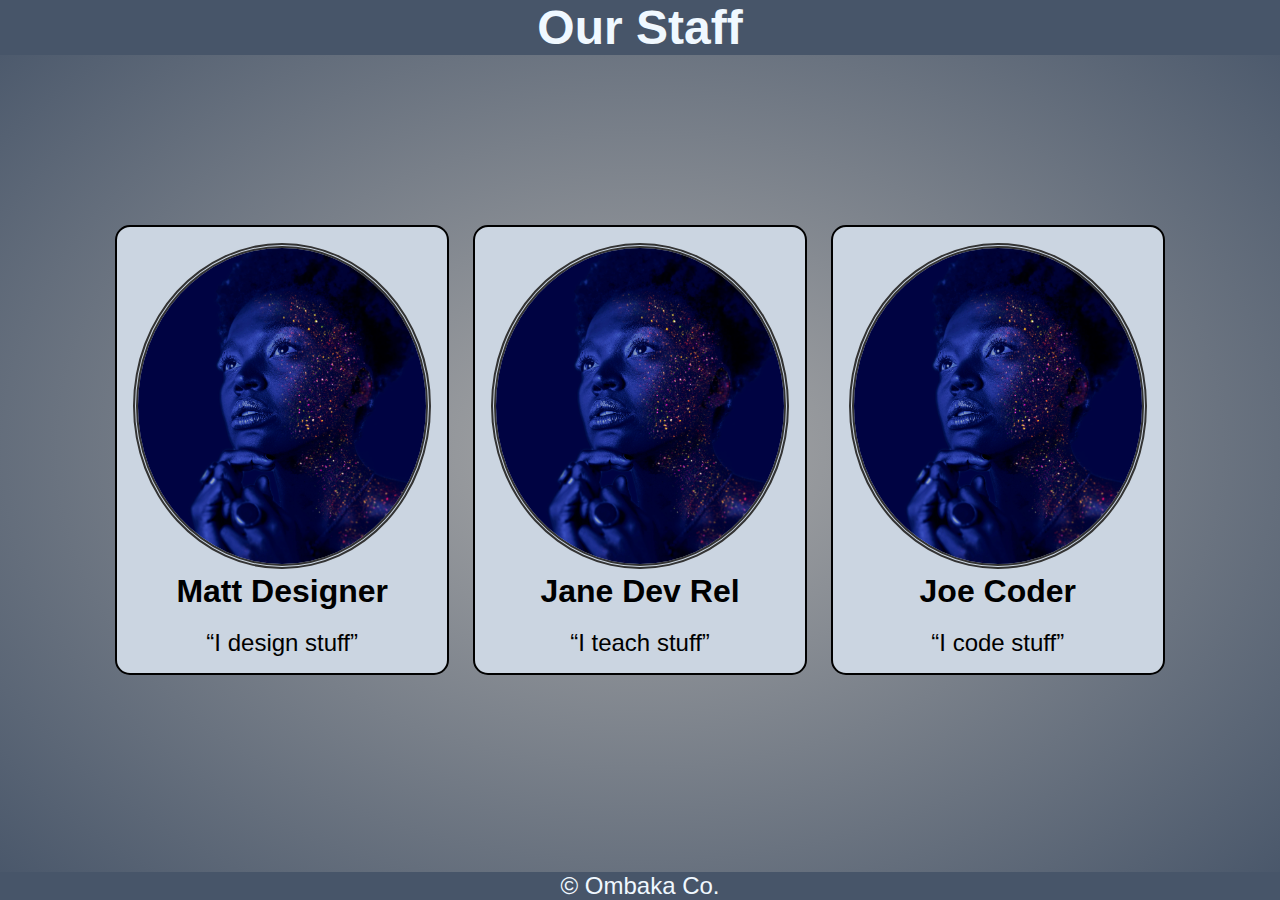
<file: card-project/index.html>
<!DOCTYPE html>
<html lang="en">
<head>
    <meta charset="UTF-8">
    <meta name="viewport" content="width=device-width, initial-scale=1.0">
    <title>CSS-Mini Project: Profile Cards</title>
    <link rel="stylesheet" href="style.css">
    <link rel="shortcut icon" href="favicon.ico" type="image/x-icon">
    <meta name="author" content="Lewis Ochieng' Ombaka">
</head>
<body>
    <header>
        <h1>Our Staff</h1>
        <nav>
            <a href="#profile1">Joe</a>
            <a href="#profile2">Matt</a>
            <a href="#profile3">Jane</a>
        </nav>
    </header>
    <main>
        <article id="profile1" class="card">
            <figure>
                <img src="pexels-3motional-studio-407102-1081685.jpg" alt="Joe Coder" width="500" height="500">
                <figcaption>Joe Coder</figcaption>
            </figure>
            <p><q>I code stuff</q></p>
        </article>
        <article id="profile2" class="card">
            <figure>
                <img src="pexels-3motional-studio-407102-1081685.jpg" alt="Matt Designer" width="500" height="500">
                <figcaption>Matt Designer</figcaption>
            </figure>
            <p><q>I design stuff</q></p>
        </article>
        <article id="profile3" class="card">
            <figure>
                <img src="pexels-3motional-studio-407102-1081685.jpg" alt="Jane Dev Rel" width="500" height="500">
                <figcaption>Jane <span class="nowrap">Dev Rel</span></figcaption>
            </figure>
            <p><q>I teach stuff</q></p>
        </article>
    </main>
    <footer>
        <p>&copy; Ombaka Co.</p>
    </footer>
</body>
</html>
</file>
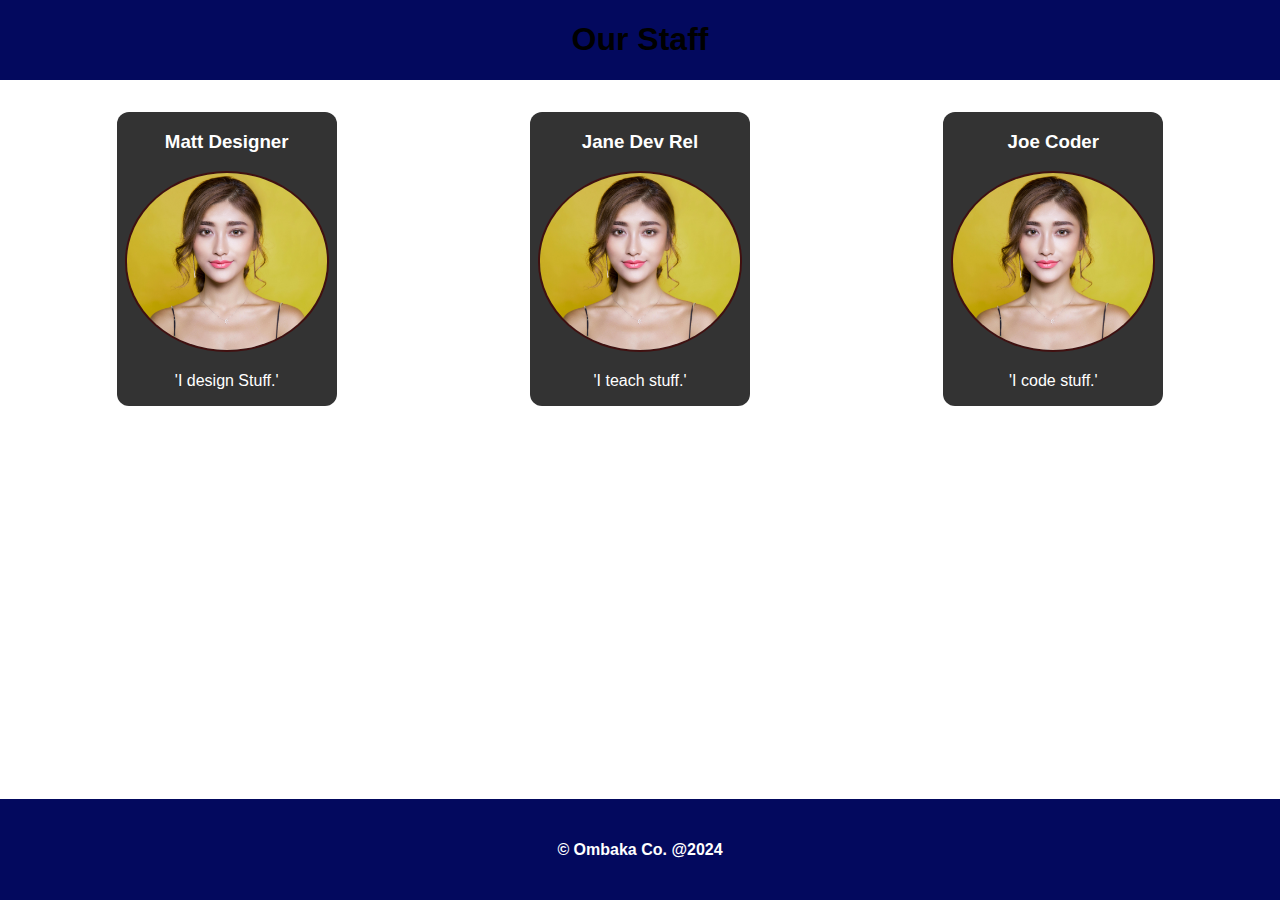
<file: css-trial-card-project/index.html>
<!DOCTYPE html>
<html lang="en">
<head>
    <meta charset="UTF-8">
    <meta name="viewport" content="width=device-width, initial-scale=1.0">
    <title>CSS Mini-project: Profile Cards</title>
    <link rel="stylesheet" href="style.css">
    <link rel="shortcut icon" href="favicon.ico" type="image/x-icon">
    <meta  description="author" content="Lewis Ochieng' Ombaka">
</head>
<body>
    <header>
        <h1>Our Staff</h1>
        <nav>
            <h3><a href="#designer">Designer</a></h3>
            <h3><a href="#teacher">Teacher</a></h3>
            <h3><a href="#coder">Coder</a></h3>
        </nav>
    </header>
    <main>
        <div class="container">
            <div class="profile 1"  id="designer">
                <h3>Matt Designer</h3>
                <img src="pexels-pixabay-415829.jpg" alt="designer">
                <p>'I design Stuff.'</p>
            </div>
            <div class="profile 2">
                <h3>Jane Dev Rel</h3>
                <img src="pexels-pixabay-415829.jpg" alt="teacher" id="teacher">
                <p>'I teach stuff.'</p>
            </div>
            <div class="profile 3">
                <h3>Joe Coder</h3>
                <img src="pexels-pixabay-415829.jpg" alt="coder" id="coder">
                <p>'I code stuff.'</p>
            </div>
        </div>
    </main>
    <footer>
        <h4>&copy; Ombaka Co. @2024</h4>
    </footer>
</body>
</html>
</file>
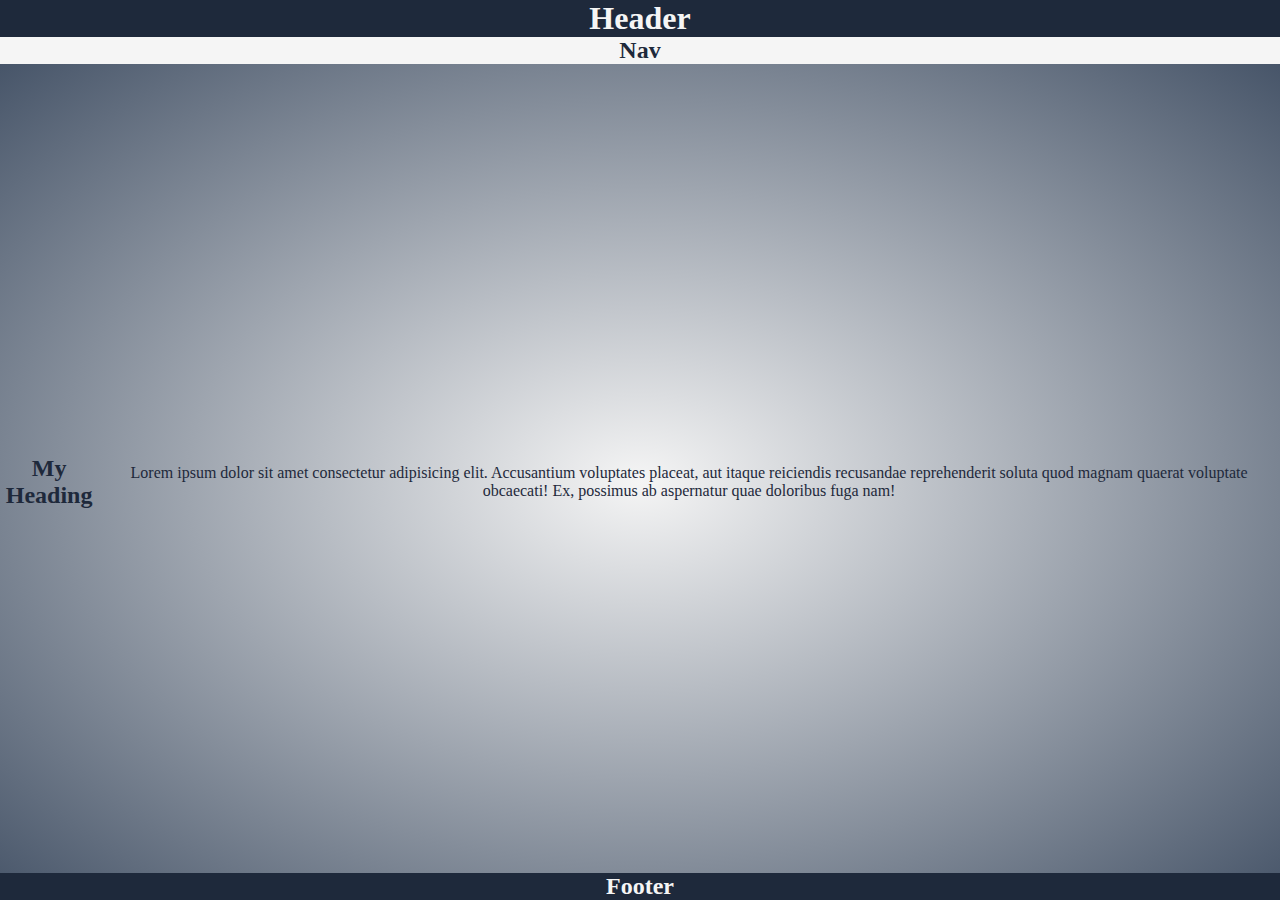
<file: css/index.html>
<!DOCTYPE html>
<html lang="en">
<head>
    <meta charset="UTF-8">
    <meta name="viewport" content="width=device-width, initial-scale=1.0">
    <title>CSS</title>
    <meta name="author" content="Lewis Ochieng' Ombaka">
    <meta name="description" content="More about CSS">
    <link rel="stylesheet" href="style.css">
</head>
<body>
    <!-- <section class="columns">
        <p>Lorem ipsum dolor sit amet consectetur adipisicing elit. Nisi ea excepturi vero quibusdam distinctio eius, corporis architecto cum itaque dolor.</p>
        <p>Velit harum, corporis vero rerum voluptas fugiat? Ipsam autem reiciendis perferendis quam obcaecati, a ratione aliquam nisi commodi temporibus quod.</p>
        <h2>Next Topic</h2>
        <p class="quote">🦈Where's my Rug, man?🦈 <span class="nowrap">&#8212; The Dude</span></p>
        <p>Reprehenderit ad veniam enim quasi, nulla iure minus illum magnam, voluptatem officia consequatur alias. Necessitatibus fugit pariatur suscipit molestias id?</p>
        <p>Aliquam aperiam repellendus commodi facilis, ab dolorum explicabo! Odio modi saepe animi harum. Nostrum quisquam hic cum, accusantium ad rerum.</p>
    </section>
    <p>Aut corrupti magnam incidunt perspiciatis non consequatur, ea quisquam? Tenetur minima fugit quaerat mollitia eos optio, omnis a non architecto.</p>
    <div class="outer-container">
        <div class="inner-container">
            <div class="box absolute">
                <p>Absolute</p>
            </div>
            <div class="box relative">
                <p>Relative</p>
            </div>
            <div class="box fixed">
                <p>Fixed</p>
            </div>
            <div class="box sticky">
                <p>Sticky</p>
            </div>
        </div>
    </div>
    <div class="box1"></div> -->
    <!-- <button class="social">🚀</button>
    <section id="one">
        <header class="blue">Header One</header>
        <h2>One</h2>
    </section>
    <section id="two">
        <header class="red">Header Two</header>
        <h2>Two</h2>
    </section>
    <section id="three">
        <header class="green">Header Three</header>
        <h2>Three</h2>
    </section>
    <footer>
        <a href="#one">One</a>
        <a href="#two">Two</a>
        <a href="#three">Three</a>
    </footer> -->
    <!-- <main class="container">
        <div class="box">1</div>
        <div class="box">2</div>
        <div class="box">3</div>
        <div class="box">4</div>
        <div class="box">5</div>
        <div class="box">6</div>
    </main> -->
    <!-- <section class="herocontainer">
        <section class="hero">
            <figure class="profile-pic-figure">
                <img src="../pexels-3motional-studio-407102-1081685.jpg" width="800px" height="800px" alt="pat2" title="my Profle Picture">
                <figcaption>Lewis Ombaka</figcaption>
            </figure>
            <h1 class="h1">
                <span class="nowrap">Hello 👋🏾</span>
                <span class="nowrap">I'm <span class="lewis">Lewis</span></span>
            </h1>
        </section>
    </section> -->
    <!-- <section class="example">
        <img src="../pexels-zen-chung-5748671.jpg" width="200" height="200" alt="pat1">
    </section> -->
    <h1>Header</h1>
    <header>
        <nav><h2>Nav</h2></nav>
    </header>

    <main>
        <h2>My Heading</h2>
        <p>Lorem ipsum dolor sit amet consectetur adipisicing elit. Accusantium voluptates placeat, aut itaque reiciendis recusandae reprehenderit soluta quod magnam quaerat voluptate obcaecati! Ex, possimus ab aspernatur quae doloribus fuga nam!</p>
    </main>

    <footer>
        <h2>Footer</h2>
    </footer>
</body>
</html>
</file>
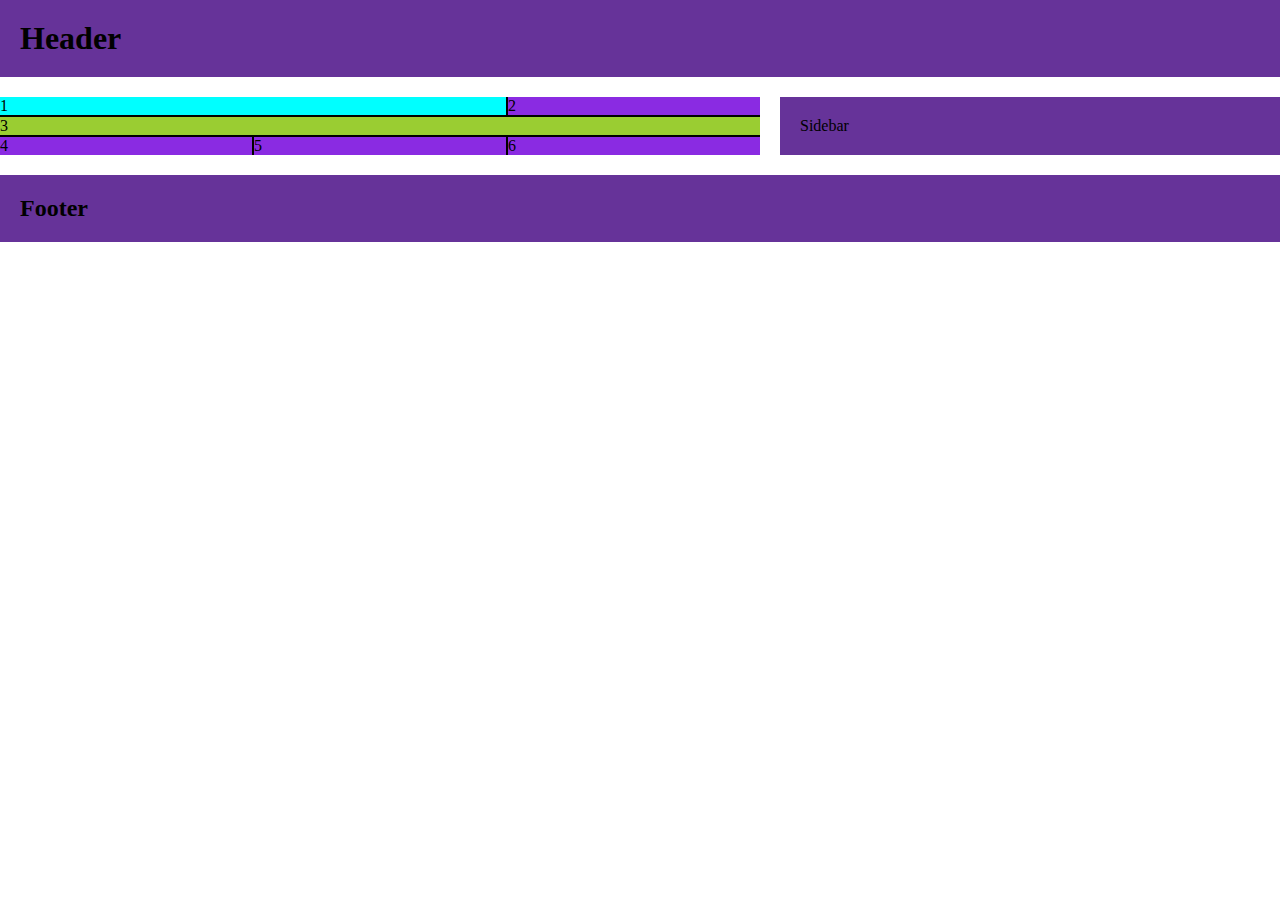
<file: gridcss/index.html>
<!DOCTYPE html>
<html lang="en">
<head>
    <meta charset="UTF-8">
    <meta name="viewport" content="width=device-width, initial-scale=1.0">
    <title>Document</title>
    <link rel="stylesheet" href="style.css">
</head>
<body>
    <header class="header el">
        <h1>Header</h1>
    </header>
    <main class="main">
        <div class="box">1</div>
        <div class="box">2</div>
        <div class="box">3</div>
        <div class="box">4</div>
        <div class="box">5</div>
        <div class="box">6</div>
    </main>
    <section class="sidebar el">Sidebar</section>
    <footer class="footer el"><h2>Footer</h2></footer>
</body>
</html>
</file>
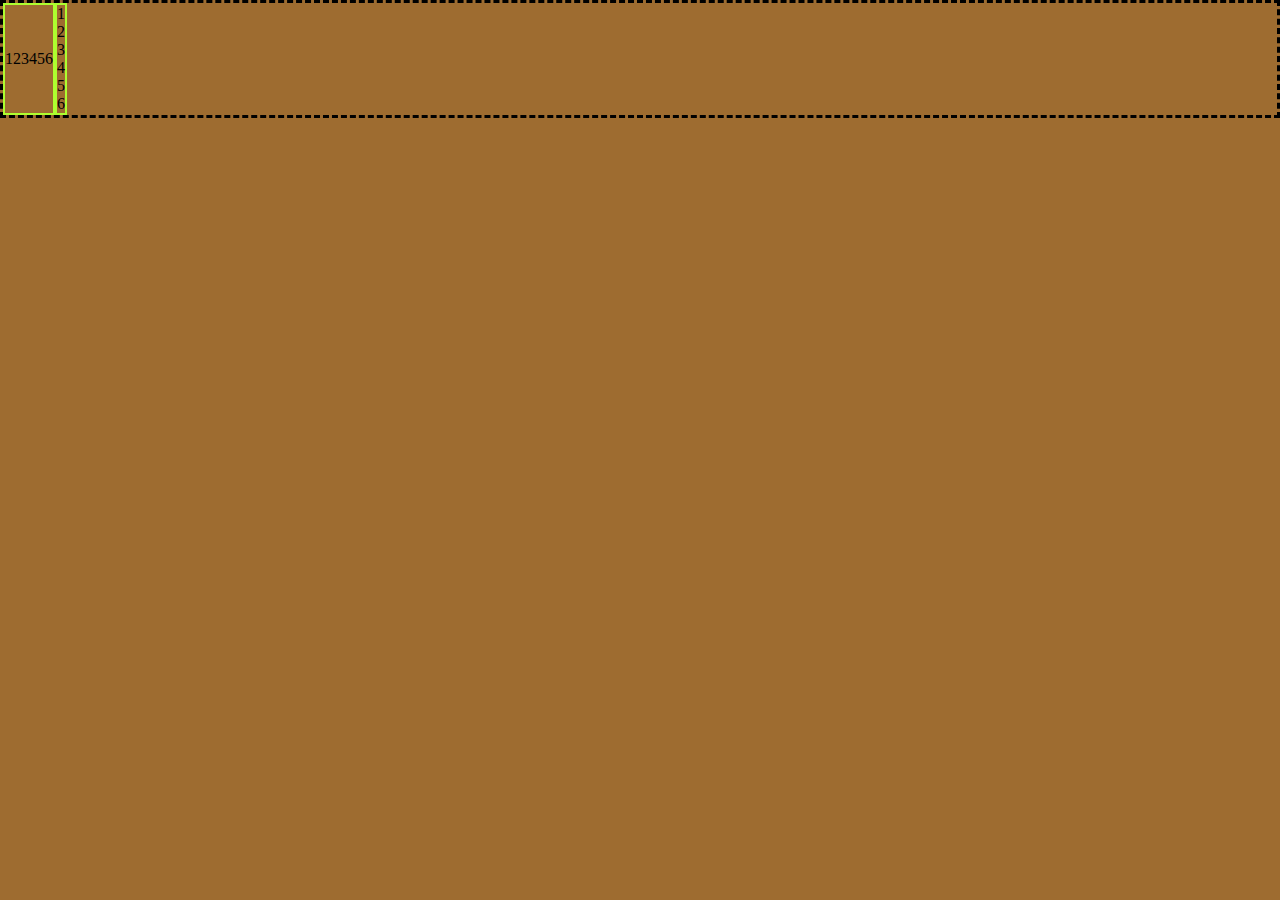
<file: plp/index.html>
<!DOCTYPE html>
<html lang="en">
<head>
    <meta charset="UTF-8">
    <meta name="viewport" content="width=device-width, initial-scale=1.0">
    <title>Advanced CSS</title>
    <link rel="stylesheet" href="style.css">
</head>
<body>
    <div class="container">
        <div class="one">1</div>
        <div class="one">2</div>
        <div class="one">3</div>
        <div class="one">4</div>
        <div class="one">5</div>
        <div class="one">6</div>
    </div>
<body>
    <div class="container2">
        <div class="two">1</div>
        <div class="two">2</div>
        <div class="two">3</div>
        <div class="two">4</div>
        <div class="two">5</div>
        <div class="two">6</div>
    </div>
</body>
</html>
</file>
<file: card-project/style.css>
html{
    scroll-behavior: smooth;
}

*{
    margin: 0;
    padding: 0;
    box-sizing: border-box;
}

img{
    display: block;
    max-width: 100%;
    height: auto;
}

/* Utility Classes */
.nowrap{
    white-space: nowrap;
}

/* General Styles */
body{
    font: 1.5rem sans-serif;
    min-height: 100vh;
    background-color: #475569;
    background-image: radial-gradient(darkgray, #475569);
    display: flex;
    flex-direction: column; 
}

main{
    flex-grow: 1;
    display: flex;
    flex-direction: column;
    align-items: center;
    padding: 1rem;
    gap: 1.5rem;
    padding: 110px;
}

nav{
    background-color: #fff;
    color: #000;
    padding: 0.5rem;
    border-bottom: 2px solid #000;
    font-weight: bolder;
    display: flex;
    justify-content: space-evenly;
}

.card{
    scroll-margin-top: 8rem;
    width: min(100%, 450px);
    background-color: #cbd5e1;
    border: 2px solid #000;
    border-radius: 15px;
    padding: 1rem;
    display: flex;
    flex-direction: column;
    align-items: center;
}

.card figure{
    display: flex;
    flex-flow: column nowrap;
}

.card img{
    border: 5px double #333;
    border-radius: 50%;
}

.card figcaption{
    font-weight: bolder;
    font-size: 2rem;
    margin: 1rem;
    text-align: center;
}

nav a, nav a:visited{
    color: #000;
}

nav a:hover, nav a:focus{
    color: hsla(0, 0%, 20%, 0.6);
}

header,footer{
    position: sticky;
    color: aliceblue;
    background-color: #475569;
    text-align: center;
}

header{
    position: fixed;
    top: 0;
    background-color: #475569;
    color: aliceblue;
    text-align: center;
    width: 100%;
}
footer{
    position: fixed;
    bottom: 0;
    background-color: #475569;
    color: aliceblue;
    text-align: center;
    width: 100%;
}

@media screen and (min-width:576px){
    main{
        justify-content: center;
        flex-flow: row wrap;
        padding: 110px;
    }
    .card{
        width:min(100%, 400px)
    }
    .card:last-child{
        order: -1;
    }
    article{
        margin-bottom: 0;
    }
}

@media screen and (min-width:768px){
    nav{
        display: none;
    }
    .card{
        width: min(100%, 325px);
    }
    .card figure{
        flex-flow:reverse;
    }
    .card figcaption{
        margin:0.1em 0;
    }
    .card p{
        margin-top:1rem;
    }
}

@media screen and (min-width:992px){
    .card{
        width:min(100%, 400px);
    }
    .card:nth-child(2){
        order: -1;
    }

}

@media screen and (min-width:1200px){
    .card{
        width:min(calc(33% - 1rem), 500px)
    }
}

@media screen and (max-height:425px) and (min-aspect-ratio:7/4){
    h1{
        font-size: 1.5rem;
    }
    nav{
        display: none;
    }
    main{
        flex-flow: row nowrap;
        justify-content: space-evenly;
        align-items: stretch;
    }
    .card{
        width: min(calc(33% - 0.25rem),200px);
    }
    .card figcaption, card p{
        font-size: 1.25rem;
    }
}
</file>
<file: css-trial-card-project/style.css>
/* *{
    margin: 0;
    padding: 0;
    box-sizing: border-box;
}

body{
    font-family: 'Segoe UI', Tahoma, Geneva, Verdana, sans-serif;
    min-height:100vh;
    background-color: #36362ca9;
    background-image: radial-gradient(blue, white);
}

.profile  img{
    width:200px;
    border: 2px solid #460404bb;
    border-radius: 50%;
}

.profile{
    width:220px;
    height: auto;
    margin: 12px;
    border: 3px solid darkgray;
    background-color: #333;
    text-align: center;
    border-radius: 12px;
}

.container{
    display:flex;
    justify-content: space-around;
    flex-wrap: wrap;
    flex: 1;
}

footer{
    position: sticky;
    bottom: 0;
    width: 100%;
}

h1, footer{
    background-color: rgb(3, 9, 94);
    text-align: center;
} */


/* Example CSS based on your structure */
html{
    scroll-behavior: smooth;
}

body {
    display: flex;
    flex-direction: column;
    min-height: 100vh;
    margin: 0;
    font-family: 'Segoe UI', Tahoma, Geneva, Verdana, sans-serif;
}
nav{
    display: none;
}
footer {
    background-color: rgb(3, 9, 94);
    color: white;
    text-align: center;
    padding: 20px;
}

header{
    background-color: rgb(3, 9, 94);
}

h1{
    text-align: center;
}

main {
    flex: 1;
}

.container {
    display: flex;
    justify-content: space-around;
    flex-wrap: wrap;
    padding: 20px;
}

.profile {
    width: 220px;
    background-color: #333;
    color: white;
    text-align: center;
    margin: 12px;
    border-radius: 12px;
}

.profile img {
    width: 200px;
    border: 2px solid #460404bb;
    border-radius: 50%;
}

.profile:target{
    border: 3px dashed rebeccapurple;
}

/* .profile:nth-child(even){
    background-color: papayawhip;


} 
    
.profile figcaption::first-letter, first-line{
    font-size:2rem;
}

.profile::after, .profile::before{
    content: '''';
}
*/

@media screen and (max-width:480px){
    nav{
        display: block;
        background-color: #410202ec;
        display: flex;
        justify-content: space-around;
        padding: 0;
        margin: 0;
        width: 100%;
    }
    header{
        width: 100%;
        position: fixed;
        top: 0;
    }
    main{
        height: 100vh;
        margin-top:150px;
        margin-bottom: 100px;
    }

    nav h3 a{
        color: aliceblue;
    }
    footer{
        position: fixed;
        bottom: 0;
        width: 100vw;
        padding: 0;
    }
}
</file>
<file: css/style.css>
/* Columns */
/* *{
    margin: 0;
    padding: 0;
    box-sizing: border-box;
} */

/* html{
    scroll-behavior: smooth;
}

body{
    font-family: 'Segoe UI', Tahoma, Geneva, Verdana, sans-serif;
    font-size: 1.5rem;
    min-height: 300vh;
    background-color: #000000;
}

.columns{
    column-count: 4;
    column-width: 250px;
    column-rule: 3px solid #333; columns border
    column-gap: 3rem; 
}

.columns p{
    margin-top: 0;
}

.columns h2{
    margin-top: 0;
    background-color: #333;
    color: #fff;
    padding: 1rem;
    width: 250px;
    break-inside: avoid; Helps the element not break in half during screen resizing
} */
/* 
.columns .quote{
    font-size: 3rem;
    text-align: center;
    color: #333;
    column-span: all;
    margin-top: 2rem;
}

.nowrap{
    white-space: nowrap;
} */

/* Position */

/* .outer-container{
    border: 3px dashed #333;
    width: 75vw;
    height: 85vh;
    margin: 40px auto;
    position: relative;
} */
/* 
.inner-container{
    border: 2px solid blue;
    width: 40vw;
    height: 50vh;
    margin: 200px auto;
}

.box{
    width: 150px;
    height: 150px;
    color: #000000;
    padding: 1rem;
}

.absolute{
    background-color: blue;
    width: 120px;
    position: absolute;
    top: 0;
    left: 0;
    z-index: 1;
}

.relative{
    background-color: red;
    position: relative;
    top: 300px;
    left: 150px;
}

.fixed{
    background-color: green;
    position: fixed;
    top: 100px;
    left: 20px;
    z-index: 1;
}

.sticky{
    background-color: #b7ca48;
    position: sticky;
    top: 100px;
}
.box1{
    width: 200px;
    height: 200px;
    background-color: #42e6ff;
    position: sticky;
    top: 0;
    right: 0;
} */

/* position:
            relative:position relative to where it normally is
            fixed:position relative to the viewport
            absolute:position relative to nearest ancestor
            sticky:position based on scroll position
            static:default position for an element 
*/
/* 
section{
    height: 100vh;
}

.blue{
    background-color: blue;
}

.red{
    background-color: red;
}

.green{
    background-color: green;
}

header, footer{
    color: wheat;
    text-align: center;
    height: 100px;
    font-size: 3rem;
}

header{
    position: sticky;
    top: 0;
}

footer{
    background-color: #000000;
    position: fixed;
    bottom: 0;
    width: 100vw;
    text-align: center;
}
a{
    color: aliceblue;
}
.social{
    background-color: royalblue;
    color: #fff;
    font-size: inherit;
    padding: 1rem;
    position: fixed;
    top: 30%;
    left: 0;
    z-index: 1;
    outline: none;
} */

/* Flexbox */

/* 
    css flex
    justify-content(left to right)
    align-items(bottom to top)
    flex-direction(relative to the text direction)
    order(integer)
    align-self(align an individual bottom to top)
    flex-wrap(squeeze all items on a single line)
    flex-flow(combination of flex-wrap & flex-direction)
    align-content(but align-content determines the spacing between lines, while align-items determines how the items as a whole are aligned within the container. When there is only one line, align-content has no effect.)
*/

/* .body {
    font-family: 'Courier New', Courier, monospace;
    min-height: 100vh;
    padding: 20px;
} */

/* .container{
    max-width: 800px;
    min-height: 400px;
    margin-inline: auto;
    border: 1px solid #000;
    display:flex;
    justify-content: center;
    gap: 1rem;
} */

/* .container {
    display: grid;
    grid-template-columns: 2fr 1fr 2fr;
    gap: 20px;
}

.box {
    min-width: 100px;
    height: 100px;
    background-color: #000;
    color: #fff; */
    /* font-size: 2rem;
    padding: 0.5rem; */
    /* display:flex;
    justify-content: center; 
}
*/
/* .box:nth-child(2){
    background-color: aqua;
    order: 1;
} */

/* position, flex, grid */


/* .box:first-child{
    background-color: blanchedalmond;
    grid-column: 1/3;
    grid-row: 1/3;
} */

/* images */
/* img{
    display: block;
}
*{
    margin: 0;
    padding: 0;
    box-sizing: border-box;
}
body{
    height: 100vh;
    font-family: 'Segoe UI', sans-serif;
    background-image: linear-gradient(blue, red);
}
.nowrap{
    white-space: nowrap;
}
figcaption{
    position: absolute;
    left: -10000px;
}
.herocontainer{
    background-color: rgb(251, 210, 156);
    background-image: url('../pexels-zen-chung-5748671.jpg');
    background-repeat: no-repeat;
    background-size: cover;
    background-position: center;
}
.hero{
    border-bottom: 2px solid #000;
    padding: 20px;
    display: flex;
    justify-content: flex-start;
    align-items: center;
    gap: 30px;
    background-color: hsla(0, 0%, 0%, 0.671);
}
.profile-pic-figure{
    width: 35%;
}
.profile-pic-figure img{
    width: 100%;
    height: auto;
    min-width: 100px;
    border: 5px double hsla(0, 0%, 50%, 0.322);
    border-radius: 50%;
    opacity: 0.5;
}
.lewis{
    background-image: url('../pexels-zen-chung-5748671.webp');
    color: transparent;
    -webkit-background-clip: text;
    background-clip: text;
}
.h1{
    font-size: 500%;
    background-color: hsla(0, 0%, 0%, 0.411);
    text-shadow: 2px 2px 5px #000;
}
.example{
    margin: 1rem;
    padding-left: 20px;
    border: 1px dashed red;
}

.example img{
    width: 25%;
    height: auto;
} */

/* Media Queries */
/* *{
    margin:0;
    padding: 0;
    box-sizing: border-box;
} */

/* body{
    font-family: 'Segoe UI', Tahoma, Geneva, Verdana, sans-serif;
    background-image: radial-gradient(aliceblue, salmon);
    display: flex;
    flex-direction: column; 
} */
/* header, nav, main, footer{
    display: grid;
    place-content: center;
    grid-template-columns: 100%;
    text-align: center;
}
header, footer{
    position: sticky;
    background-color: #1e293b;
    color: whitesmoke;
}
main{
    flex-grow: 1;
}
nav{
    background-color: #fff;
    color: #000;
    padding: 0.5rem;
    border-bottom: 2px solid saddlebrown;
}
@media screen and (max-width: 480px){
    max-width: ;
    orientation: landscape;
    min-aspect-ratio:16/9;

    nav{
        display: none;
    }
} */

 /* Pseudo */
 /* 
    class='one colon' & elements='double colon'
 */
/* 
 nav:is(a:hover, a:focus){
    color: red;
 }

 body:any-link{
    color: yellowgreen;
 } */


 /* variables */


 *{
    margin: 0;
    padding: 0;
    box-sizing: border-box;
 }

 :root{
    --BGCOLOR:#475569;
    --ALTBGCOLOR:#1E293B;
    --COLOR:whitesmoke;
    --FONT-FAMILY:'Segoe UI', Tahoma;
    --SHADOWS:6px 6px 5px -5px var(--ALTBGCOLOR);
 }

 body{
    display: flex;
    flex-direction: column;
    height: 100vh;
    font-family: var(--FONT-FAMILY);
    text-align: center;
    color: var(--COLOR);
 }
 nav, main{color:var(--ALTBGCOLOR)}
 main{
    background-image: radial-gradient(var(--COLOR), var(--BGCOLOR));
    flex-grow: 1;
    display: flex;
    align-items: center;
    justify-content: center;
 }

 h1{
    background-color: var(--ALTBGCOLOR);
 }
 nav{
    background-color: var(--COLOR);
    box-shadow: var(--SHADOWS);
 }
 footer{
    background-color: var(--ALTBGCOLOR);
    position: fixed;
    bottom: 0;
    width: 100%;
    text-align: center;
 }

 h2{
    display: block;
 }
/* 
 @media (prefers-color-scheme:light){
    :ROOT{
    --BGCOLOR:green;
    --ALTBGCOLOR:RED;
    --COLOR:yellowgreen;
    }
 } */
</file>
<file: gridcss/style.css>
*{
    margin: 0;
    padding: 0;
    box-sizing: border-box;
}

.el{
    background-color: rebeccapurple;
    padding: 20px;
}

body{
    display: grid;
    grid-template-columns: repeat(5, 1fr);
    grid-template-areas: 
        'hd hd hd hd hd'
        'mn mn mn sd sd'
        'ft ft ft ft ft'
    ;
    gap:20px;
}

.header{
    grid-area: hd;
}
main{
    grid-area: mn;
    background-color: black;
    display: grid;
    grid-template-columns: repeat(3,3fr);
    gap:2px;
}
section{
    grid-area: sd;
}
.footer{
    grid-area: ft;
}
.box{
    background-color: blueviolet;
}
.box:first-child{
    grid-column: 1/3;
    background-color: aqua;
}
.box:nth-child(3){
    background-color: yellowgreen;
    grid-column: 1/4;
}
</file>
<file: plp/style.css>
/* Flexbox */
*{
   margin: 0;
   padding: 0;
   box-sizing: border-box; 
}

body{
    background-color: #9e6c30;
    border: 3px dashed;
    display: flex;
}

.container{
    display: flex;
    flex-direction: row;
    align-items: center;
    border: 2px solid greenyellow;
}

.container2{
    display: grid;
    grid-template-columns: 100px, 100px;
    align-items: center;
    border: 2px solid greenyellow;
}
</file>
